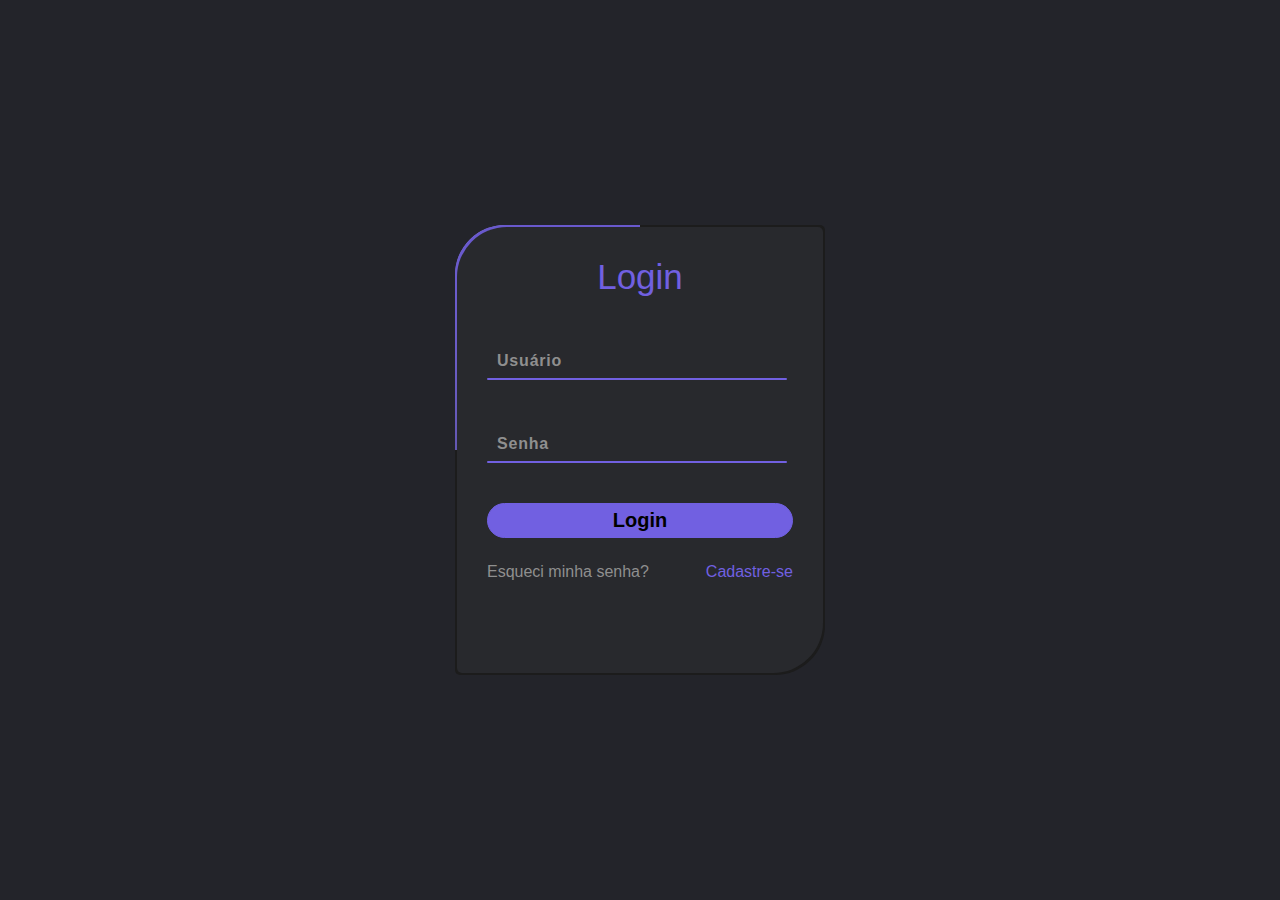
<file: SingIn/index.html>
<!DOCTYPE html>
<html lang="en">
<head>
    <meta charset="UTF-8">
    <meta name="viewport" content="width=device-width, initial-scale=1.0">
    <title>Login - Rede TPV!</title>

    <link rel="stylesheet" href="/SingIn/src/css/style.css">
    <link rel="stylesheet" href="/SingIn/src/css/reset.css">

</head>
<body>
    <div class="box">
        <form action="">
            <h2>Login</h2>
            <div class="inputBox">
                <input type="text" required>
                <span>Usuário</span>
                <i></i>
            </div>
            <div class="inputBox">
                <input type="password" required>
                <span>Senha</span>
                <i></i>
            </div>
            <input type="submit" value="Login">
            <div class="links">
                <a href="#">Esqueci minha senha?</a>
                <a href="#">Cadastre-se</a>
            </div>
        </form>
    </div>
</body>
</html>
</file>
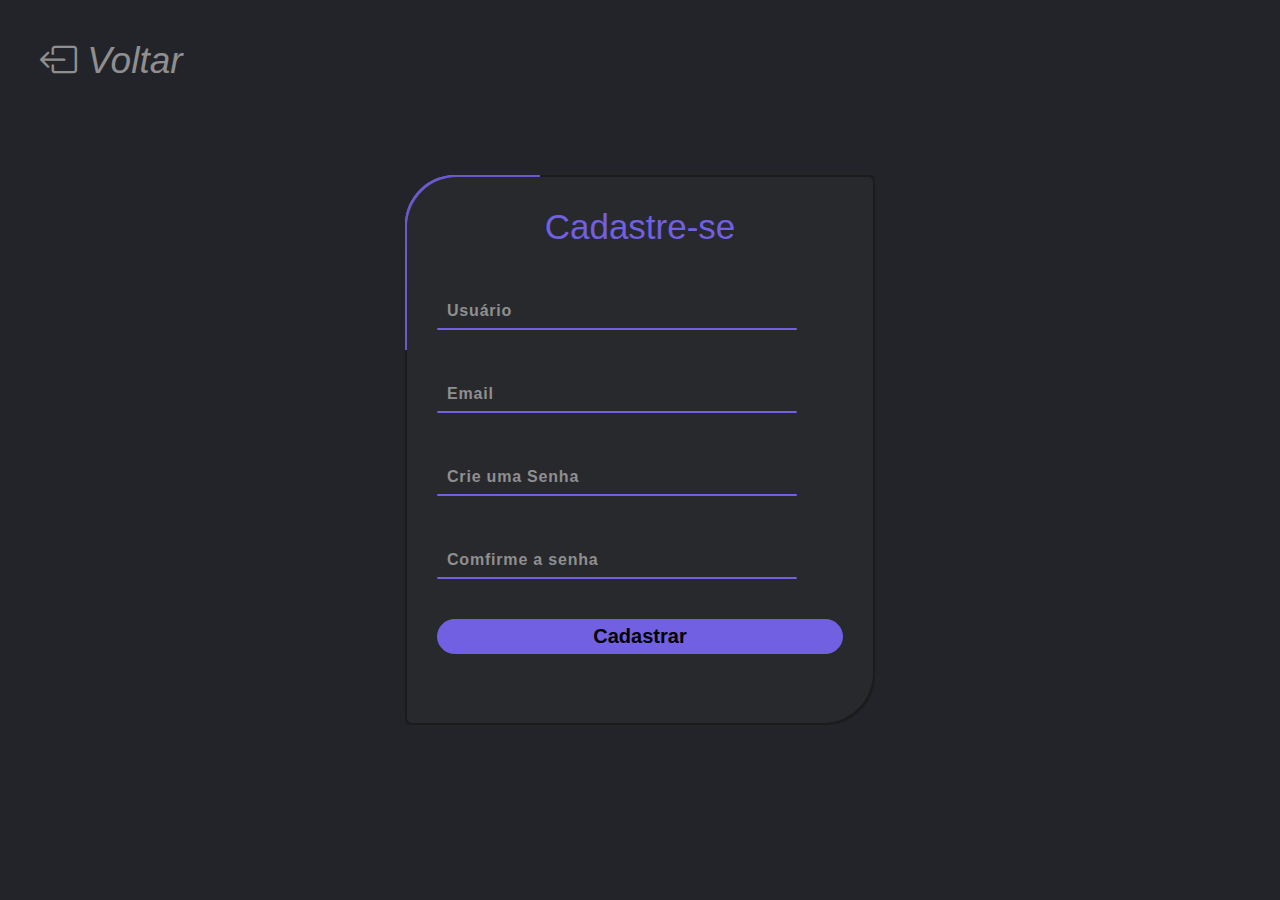
<file: SingUp/cadastro.html>
<!DOCTYPE html>
<html lang="en">
<head>
    <meta charset="UTF-8">
    <meta name="viewport" content="width=device-width, initial-scale=1.0">
    <title>Cadastro - Rede TPV!</title>

    <link rel="shortcut icon" href="../src/images/LogoEquipeRedeTPV.png" type="image/x-icon">
    <link rel="stylesheet" href="https://cdn.jsdelivr.net/npm/bootstrap-icons@1.10.5/font/bootstrap-icons.css">
    <link rel="stylesheet" type="text/css" href="../SingUp/src/css/reset.css">
    <link rel="stylesheet" type="text/css" href="../SingUp/src/css/style.css">

</head>
<body>

    <div class="voltar-pagina">
      <div class="seta-voltar-pagina">
        <a href="/SingIn/login.html">
            <i class="bi bi-box-arrow-left"> Voltar</i>
        </a>
      </div>
    </div>

    <div class="box">
        <form action="" onsubmit="senhaOK();" method="POST" accept-charset="UTF-8">
            <h2>Cadastre-se</h2>
            <div class="inputBox">
                <input type="text" required>
                <span>Usuário</span>
                <i></i>
            </div>
            <div class="inputBox">
                <input type="email" required>
                <span>Email</span>
                <i></i>
            </div>
            <div class="inputBox">
                <input type="password" name="senha" id="user-senha" required oninput="exibirOcultarMostrarSenha();" onchange="confereSenha();">
                <span>Crie uma Senha</span>
                <i></i>
            </div>
            <div class="inputBox">
                <input type="password" name="comfirmar" id="user-comfirmar" required onclick="manterPrimeiraInputAberta()" onchange="confereSenha();">
                <span>Comfirme a senha</span>
                <i></i>
            </div>
            <input type="submit" id="enviar-cadastro" value="Cadastrar">
        </form> 

        <div class="icon-mostrar-senha oculta fixada" id="mostrar-senha">
            <i class="bi bi-eye-fill" id="btn-senha" onclick="mostrarSenha()"></i>
        </div>
    </div>
    

    <script src="/SingUp/src/js/VerificarSenha.js"></script>
    <script src="/SingUp/src/js/MostrarSenha.js"></script>

</body>
</html>
</file>
<file: SingIn/src/css/style.css>
@import url('https://fontsgoogleapis.com/css2?family=Poppins:ital,wght@0,400;0,500;0,600;0,700;0,800;0,900;1,400;1,500;1,600;1,700;1,800&display=swap');


body{
    display: flex;
    justify-content: center;
    align-items: center;
    min-height: 100vh;
    background: #23242a;
    box-sizing: border-box;
    font-family: 'Poppins', sans-serif;
}

.box{
    position: relative;
    width: 370px;
    height: 450px;
    background: #1c1c1c;
    border-radius: 50px 5px;
    overflow: hidden;
}

.box::before{
    content: '';
    position: absolute;
    top: -50%;
    left: -50%;
    width: 370px;
    height: 450px;
    background: linear-gradient(60deg,transparent,#887bd9,#887bd9);
    transform-origin: bottom right;
    animation: animate 6s linear infinite;
}

.box::after{
    content: '';
    position: absolute;
    top: -50%;
    left: -50%;
    width: 370px;
    height: 450px;
    background: linear-gradient(60deg,transparent,#6959CD,#6959CD);
    transform-origin: bottom right;
    animation: animate 6s linear infinite;
    animation-delay: -3s;
}

@keyframes animate{
    0%
    {
        transform: rotate(0deg);
    }
    100%
    {
        transform: rotate(360deg);
    }
}

form{
    position: absolute;
    inset: 2px;
    border-radius: 50px 5px;
    background: #28292d;
    z-index: 10;
    padding: 30px 30px;
    display: flex;
    flex-direction: column;
}

h2{
    color: #7160e1;
    font-size: 35px;
    font-weight: 500;
    text-align: center;
}
    
.inputBox{
    position: relative;
    width: 300px;
    margin-top: 35px;

}

.inputBox input{
    position: relative;
    width: 100%;
    padding: 20px 10px 10px;
    background: transparent;
    border: none;
    outline: none;
    color: #23242a;
    font-size: 1rem;
    letter-spacing: 0.05rem;
    z-index: 10;
}

input[type="submit"]{
    font-size: 20px;
    border: solid 1px #7160e1;
    outline: none;
    background: #7160e1;
    padding: 5px;
    margin-top: 40px;
    border-radius: 90px;
    font-weight: 600;
    cursor: pointer;
}

input[type="submit"]:hover{
    background-color: #887bd9;
}

input[type="submit"]:active{
    background: linear-gradient(90deg,#887bd9,#6959CD);
    opacity: 0.8;
}

.inputBox span{
    position: absolute;
    left: 0;
    top: 0;
    padding: 20px 10px 10px;
    font-size: 1rem;
    font-weight: bolder;
    color: #8f8f8f;
    pointer-events: none;
    letter-spacing: 0.05rem;
    transition: 0.5s;
}

.inputBox input:valid ~ span, .inputBox input:focus ~ span{
    color: #7160e1;
    transform: translateX(-10px) translateY(-30px);
    font-size: 0.75rem;
}

.inputBox i{
    position: absolute;
    left: 0;
    bottom: 0;
    width: 100%;
    height: 2px;
    background: #7160e1;
    border-radius: 4px;
    transition: 0.5s;
    pointer-events: none;
    z-index: 9;
}

.inputBox input:valid ~ i, .inputBox input:focus ~ i{
    height: 40px;
}

.links{
    display: flex;
    justify-content: space-between;
}

.links a{
    margin: 25px 0;
    font-size: 1rem;
    color: #8f8f8f;
    text-decoration: none;
}

.links a:hover, .links a:nth-child(2){
   color: #7160e1;
}

.links a:nth-child(2):hover{
    text-decoration: underline 2px;
    text-underline-offset: 3px;
}
</file>
<file: SingUp/src/css/style.css>
@import url('https://fontsgoogleapis.com/css2?family=Poppins:ital,wght@0,400;0,500;0,600;0,700;0,800;0,900;1,400;1,500;1,600;1,700;1,800&display=swap');


body{
    display: flex;
    justify-content: center;
    align-items: center;
    min-height: 100vh;
    background: #23242a;
    box-sizing: border-box;
    font-family: 'Poppins', sans-serif;
}

.voltar-pagina{
    position: absolute;
    top: 0;
    left: 0;
    padding: 40px; 
}

.seta-voltar-pagina a{
    display: flex;
    justify-content: center;
    align-items: center;
    color: #8f8f8f;
    text-align: center;
    font-size: 37px;
    cursor: pointer;
}

.seta-voltar-pagina a:hover{
    color: #7160e1;
}

.box{
    position: relative;
    float: left;
    width: 370px;
    height: 450px;
    padding: 50px;
    background: #1c1c1c;
    border-radius: 50px 5px;
    overflow: hidden;
    z-index: 1;
}

.box::before{
    content: '';
    position: absolute;
    top: -50%;
    left: -50%;
    width: 370px;
    height: 450px;
    background: linear-gradient(60deg,transparent,#887bd9,#887bd9);
    transform-origin: bottom right;
    animation: animate 6s linear infinite;
}

.box::after{
    content: '';
    position: absolute;
    top: -50%;
    left: -50%;
    width: 370px;
    height: 450px;
    background: linear-gradient(60deg,transparent,#6959CD,#6959CD);
    transform-origin: bottom right;
    animation: animate 6s linear infinite;
    animation-delay: -3s;
}

@keyframes animate{
    0%
    {
        transform: rotate(0deg);
    }
    100%
    {
        transform: rotate(360deg);
    }
}

form{
    position: absolute;
    inset: 2px;
    border-radius: 50px 5px;
    background: #28292d;
    z-index: 1;
    padding: 30px 30px;
    display: flex;
    flex-direction: column;
}

form h2{
    color: #7160e1;
    font-size: 35px;
    font-weight: 500;
    text-align: center;
}

 .box .icon-mostrar-senha{
    position: absolute;
    margin: 300px;
    padding: 5px;
    margin-top: 230px;
    font-size: 30px;
    cursor: pointer;
    transition: 0.5;
    z-index: 10;
}

.icon-mostrar-senha.oculta{
    opacity: 0;
    pointer-events: none;
}

.icon-mostrar-senha.fixada{
    position: fixed;
}
    
.inputBox{
    position: relative;
    width: 300px;
    margin-top: 35px;
    padding: 0px 50px 0px 10px;
}

.inputBox input{
    position: relative;
    width: 100%;
    padding: 20px 10px 10px;
    background: transparent;
    border: none;
    outline: none;
    color: #23242a;
    font-size: 1rem;
    letter-spacing: 0.05rem;
    z-index: 2;
}

input[type="submit"]{
    font-size: 20px;
    border: solid 1px #7160e1;
    outline: none;
    background: #7160e1;
    padding: 5px;
    margin-top: 40px;
    border-radius: 90px;
    font-weight: 600;
    cursor: pointer;
}

input[type="submit"]:hover{
    background-color: #887bd9;
}

input[type="submit"]:active{
    background: linear-gradient(90deg,#887bd9,#6959CD);
    opacity: 0.8;
}

.inputBox span{
    position: absolute;
    left: 0;
    top: 0;
    padding: 20px 10px 10px;
    font-size: 1rem;
    font-weight: bolder;
    color: #8f8f8f;
    pointer-events: none;
    letter-spacing: 0.05rem;
    transition: 0.5s;
}

.inputBox input:valid ~ span, .inputBox input:focus ~ span{
    color: #7160e1;
    transform: translateX(-10px) translateY(-30px);
    font-size: 0.75rem;
}

.inputBox i{
    position: absolute;
    left: 0;
    bottom: 0;
    width: 100%;
    height: 2px;
    background: #7160e1;
    border-radius: 4px;
    transition: 0.5s;
    pointer-events: none;
    
}

.inputBox input:valid ~ i, .inputBox input:focus ~ i{
    height: 40px; 
}

.links{
    display: flex;
    justify-content: space-between;
}

.links a{
    margin: 25px 0;
    font-size: 1rem;
    color: #8f8f8f;
    text-decoration: none;
}

.links a:hover, .links a:nth-child(2){
   color: #7160e1;
}

.links a:nth-child(2):hover{
    text-decoration: underline 2px;
    text-underline-offset: 3px;
}
</file>
